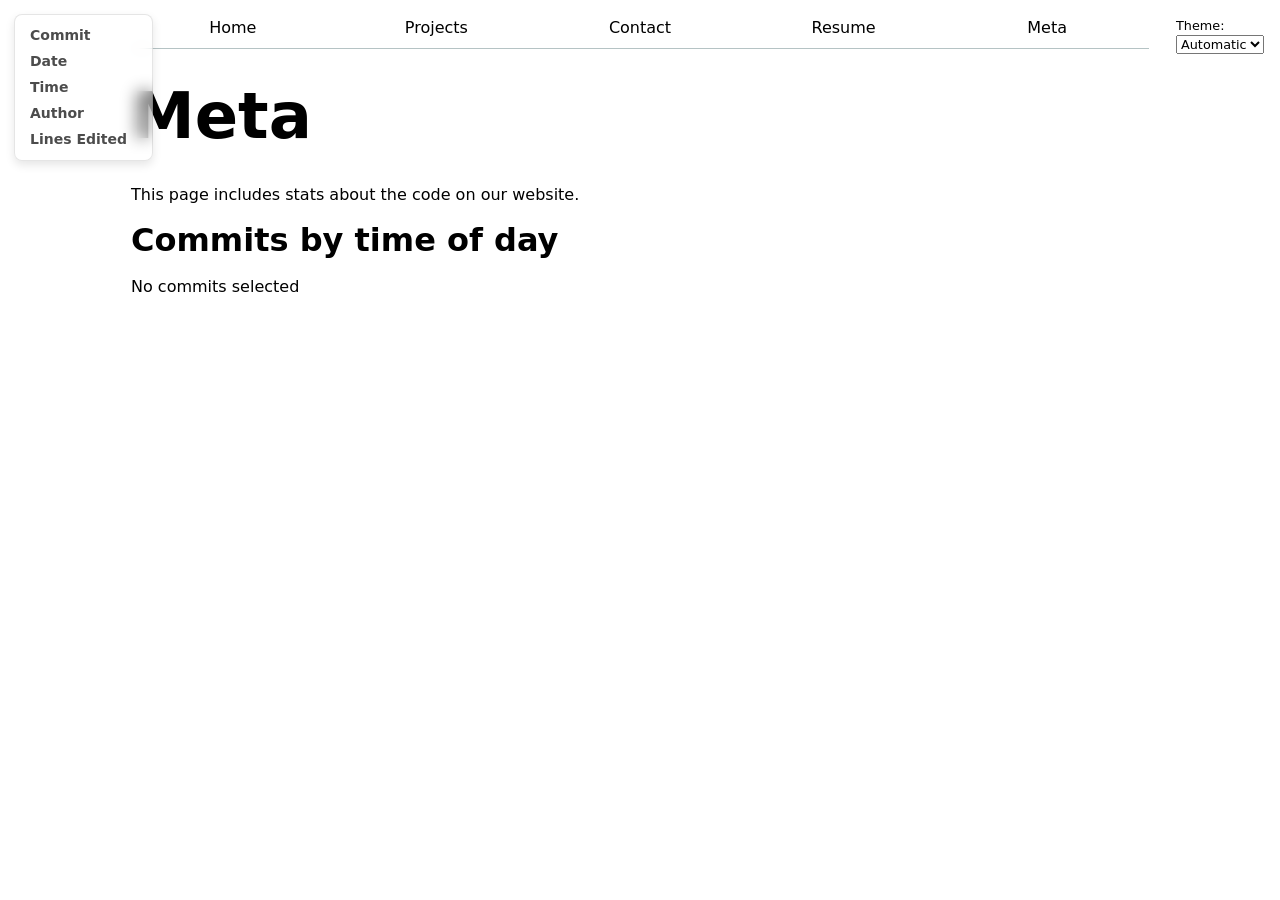
<file: meta/index.html>
<!DOCTYPE html>
<html lang="en">
<head>
    <meta charset="UTF-8">
    <meta name="viewport" content="width=device-width, initial-scale=1.0">
    <title>Projects Index</title>
    <link rel="stylesheet" href="../style.css">
    <script src="../global.js" type="module"></script>
    <script src="main.js" type="module"></script>
    <script src="https://d3js.org/d3.v7.min.js"></script>
</head>
<body>
    <h1>Meta</h1>
    
    <p>This page includes stats about the code on our website.</p>
    <div id="stats"></div>

    <h2>Commits by time of day</h2>
    <div id="chart"></div>
    
    <dl id="commit-tooltip" class="info tooltip">
        <dt>Commit</dt>
        <dd>
          <a href="" id="commit-link" target="_blank"></a>
        </dd>
      
        <dt>Date</dt>
        <dd id="commit-date"></dd>
      
        <dt>Time</dt>
        <dd id="commit-time"></dd>
      
        <dt>Author</dt>
        <dd id="commit-author"></dd>
      
        <dt>Lines Edited</dt>
        <dd id="commit-lines"></dd>
      </dl>

      <p id="selection-count">No commits selected</p>
      <dl id="language-breakdown" class="stats"></dl>
</body>
</html>
</file>
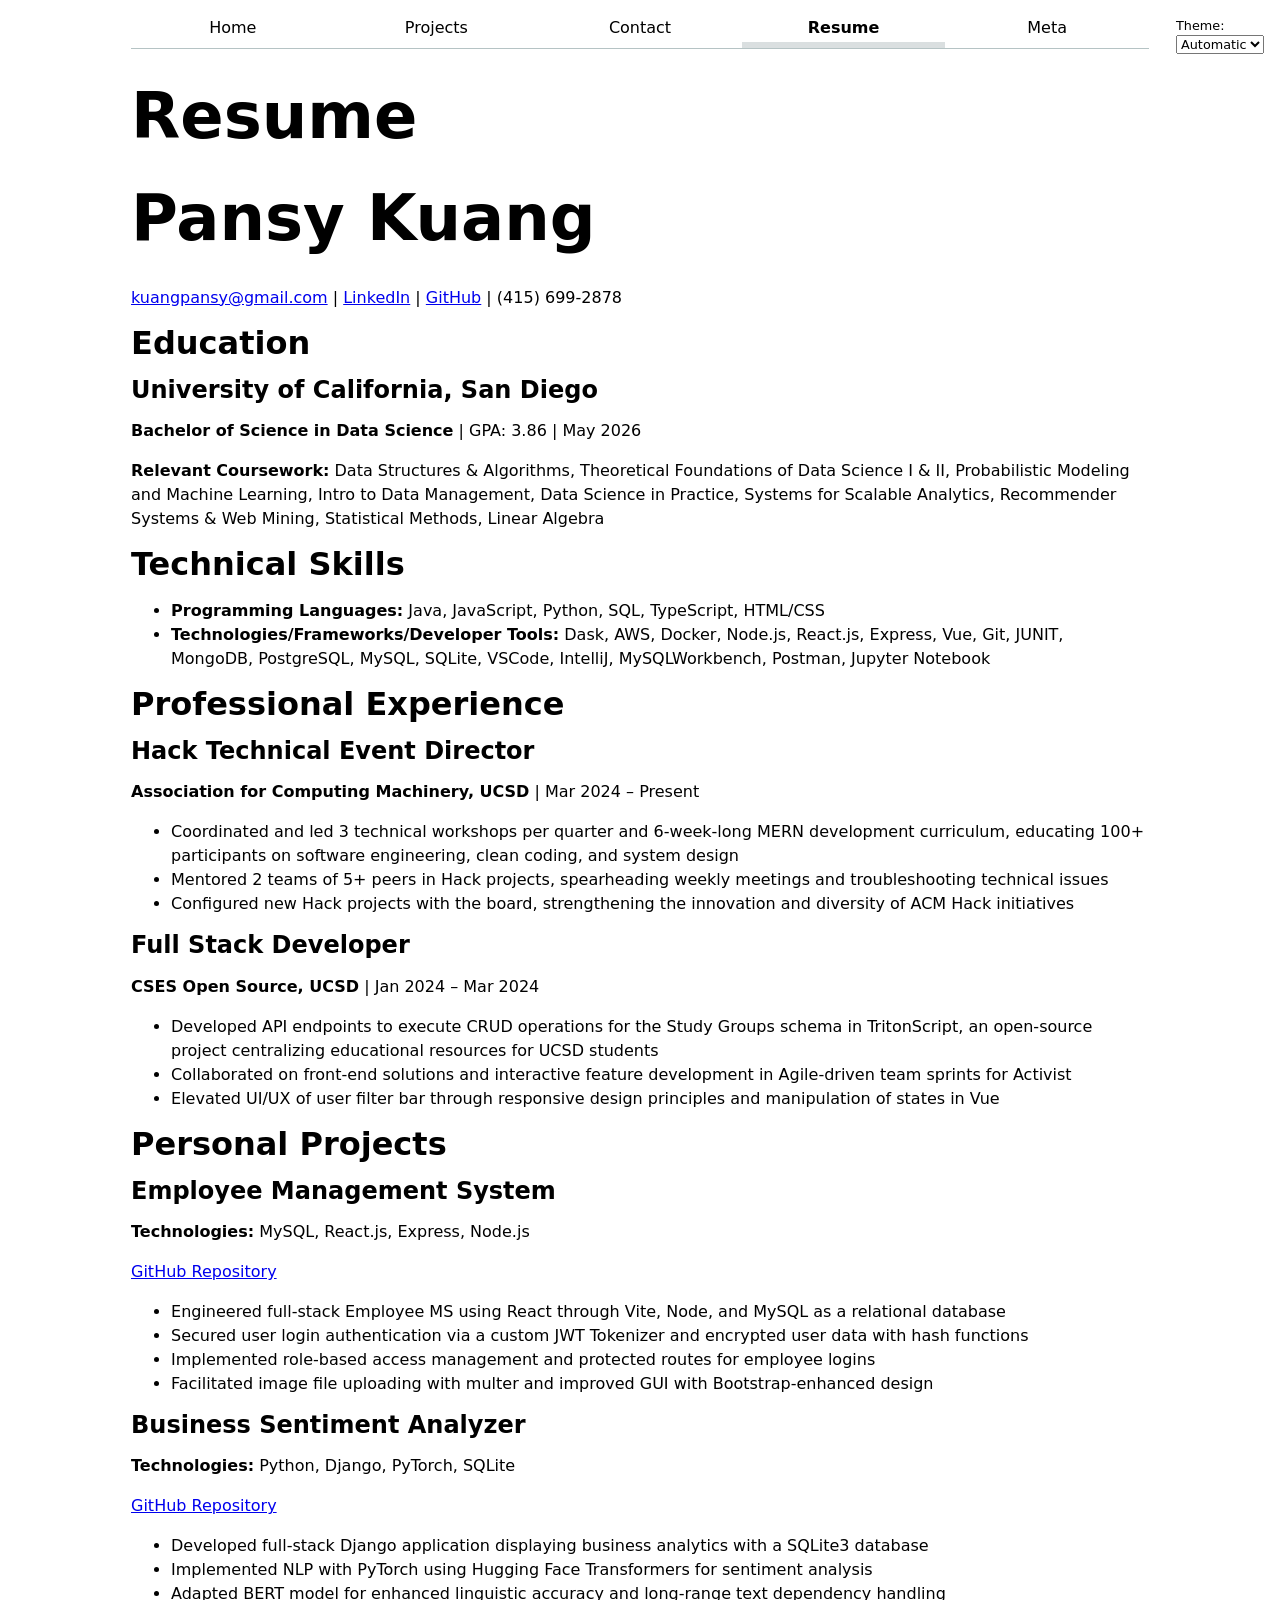
<file: resume.html>
<!DOCTYPE html>
<html lang="en">
<head>
    <meta charset="UTF-8">
    <meta name="viewport" content="width=device-width, initial-scale=1.0">
    <title>Pansy: Personal site and portfolio</title>
    <link rel="stylesheet" href="style.css">
    <script src="global.js" type="module"></script>
</head>
<body>
    <!-- <nav>
        <ul>
          <li><a href="index.html">Home</a></li>
          <li><a href="contact/index.html">Contact</a></li>
          <li><a href="projects/index.html">Projects</a></li>
          <li><a href="resume.html">Resume</a></li>
          <li><a href="https://github.com/pakuang" target="_blank">GitHub</a></li>
        </ul>
      </nav> -->
    <h1>Resume</h1>
    
        <h1>Pansy Kuang</h1>
        <p>
          <a href="mailto:kuangpansy@gmail.com">kuangpansy@gmail.com</a> |
          <a href="https://linkedin.com/in/pansykuang" target="_blank">LinkedIn</a> |
          <a href="https://github.com/pakuang" target="_blank">GitHub</a> |
          (415) 699-2878
        </p>
      
    
      
       
        <section>
          <header>
            <h2>Education</h2>
          </header>
          <article>
            <h3>University of California, San Diego</h3>
            <p><strong>Bachelor of Science in Data Science</strong> | GPA: 3.86 | <time datetime="2026-05">May 2026</time></p>
            <p><strong>Relevant Coursework:</strong> Data Structures & Algorithms, Theoretical Foundations of Data Science I & II, Probabilistic Modeling and Machine Learning, Intro to Data Management, Data Science in Practice, Systems for Scalable Analytics, Recommender Systems & Web Mining, Statistical Methods, Linear Algebra</p>
          </article>
        </section>
    
       
        <section>
          <header>
            <h2>Technical Skills</h2>
          </header>
          <article>
            <ul>
              <li><strong>Programming Languages:</strong> Java, JavaScript, Python, SQL, TypeScript, HTML/CSS</li>
              <li><strong>Technologies/Frameworks/Developer Tools:</strong> Dask, AWS, Docker, Node.js, React.js, Express, Vue, Git, JUNIT, MongoDB, PostgreSQL, MySQL, SQLite, VSCode, IntelliJ, MySQLWorkbench, Postman, Jupyter Notebook</li>
            </ul>
          </article>
        </section>
    
        <!-- Professional Experience Section -->
        <section>
          <header>
            <h2>Professional Experience</h2>
          </header>
          <article>
            <h3>Hack Technical Event Director</h3>
            <p><strong>Association for Computing Machinery, UCSD</strong> | <time datetime="2024-03">Mar 2024</time> – Present</p>
            <ul>
              <li>Coordinated and led 3 technical workshops per quarter and 6-week-long MERN development curriculum, educating 100+ participants on software engineering, clean coding, and system design</li>
              <li>Mentored 2 teams of 5+ peers in Hack projects, spearheading weekly meetings and troubleshooting technical issues</li>
              <li>Configured new Hack projects with the board, strengthening the innovation and diversity of ACM Hack initiatives</li>
            </ul>
          </article>
          <article>
            <h3>Full Stack Developer</h3>
            <p><strong>CSES Open Source, UCSD</strong> | <time datetime="2024-01">Jan 2024</time> – <time datetime="2024-03">Mar 2024</time></p>
            <ul>
              <li>Developed API endpoints to execute CRUD operations for the Study Groups schema in TritonScript, an open-source project centralizing educational resources for UCSD students</li>
              <li>Collaborated on front-end solutions and interactive feature development in Agile-driven team sprints for Activist</li>
              <li>Elevated UI/UX of user filter bar through responsive design principles and manipulation of states in Vue</li>
            </ul>
          </article>
        </section>
    
       
        <section>
          <header>
            <h2>Personal Projects</h2>
          </header>
          <article>
            <h3>Employee Management System</h3>
            <p><strong>Technologies:</strong> MySQL, React.js, Express, Node.js</p>
            <p><a href="https://github.com/pakuang/employeeMS" target="_blank">GitHub Repository</a></p>
            <ul>
              <li>Engineered full-stack Employee MS using React through Vite, Node, and MySQL as a relational database</li>
              <li>Secured user login authentication via a custom JWT Tokenizer and encrypted user data with hash functions</li>
              <li>Implemented role-based access management and protected routes for employee logins</li>
              <li>Facilitated image file uploading with multer and improved GUI with Bootstrap-enhanced design</li>
            </ul>
          </article>
          <article>
            <h3>Business Sentiment Analyzer</h3>
            <p><strong>Technologies:</strong> Python, Django, PyTorch, SQLite</p>
            <p><a href="https://github.com/pakuang/ReviewSentiment" target="_blank">GitHub Repository</a></p>
            <ul>
              <li>Developed full-stack Django application displaying business analytics with a SQLite3 database</li>
              <li>Implemented NLP with PyTorch using Hugging Face Transformers for sentiment analysis</li>
              <li>Adapted BERT model for enhanced linguistic accuracy and long-range text dependency handling</li>
            </ul>
          </article>
        </section>
      
</body>
</html>
</file>
<file: style.css>
:root {
  /* Feel free to tweak the values to any color you like */
  --color-accent: oklch(65% 50% 0);
}

/* Make the accent-color property inherit from our custom property */
html {
  accent-color: var(--color-accent);
}

body {
    /* Set line height to 1.5 times the font size
         and use the OS’s UI font as the website font
       */
    font: 100%/1.5 system-ui;
    max-width: 100ch;
    margin-inline: max(1em, (100% - 100ch) / 2);
  }

nav ul,
nav ul li {
  display: contents;
}

nav {
  --border-color: oklch(50% 10% 200 / 40%);
  display: flex;   
  margin-bottom: 10px; 
  border-bottom-width: 1px;
  border-bottom-style: solid;
  border-bottom-color: var(--border-color);
}

nav a {
  flex: 1;             
  text-align: center;   
  text-decoration: none;
  color: inherit;
  padding: 0.5em;      
}

nav a.current {
  font-weight: bold;
  border-bottom-width:0.4em;
  border-bottom-style: solid;
  border-bottom-color: oklch(80% 3% 200 / 0.5);
  padding-bottom: calc(0.5em - 0.4em);
}

nav a:hover {
  border-bottom-width: 0.4em;
  border-bottom-style: solid;
  border-bottom-color: var(--color-accent);
  padding-bottom: calc(0.5em - 0.4em);
  background-color: color-mix(in oklch, var(--color-accent), canvas 85%);
}

input,
textarea,
button, select {
  font: inherit;
}


form {
  display: grid;
  grid-template-columns: auto 1fr;
  gap:1em;
  margin: auto;
}

label{
  display: grid;
  grid-template-columns: subgrid;
  grid-column: 1/-1;
}

button {
  grid-column: 1 / -1;
}

.projects{
  display: grid;
  grid-template-columns: repeat(auto-fill, minmax(15em, 1fr));
  gap:1em;
}

.projects img {
  width: 100%; 
  height: auto; 
  max-height: 200px; 
  object-fit: cover; 
}


.projects article {
  display: grid;
  grid-template-rows: subgrid;
  grid-row: span 3;
  gap: 1em;
}

h2{
  margin: 0;
}

h1, h2, h3, h4, h5, h6 {
  line-height: 1.1; 
  text-wrap: balance;
  margin: 0.5em 0;
}


h1 {
  font-size: 400%;
}

h2 {
  font-size: 200%;
}

h3 {
  font-size: 150%;
}

h4 {
  font-size: 120%;
}

h5, h6 {
  font-size: 100%;
}

html {
  color-scheme: light dark;
}

.color-scheme {
  position: absolute;
  top: 1rem;
  right: 1rem;
  font-size: 80%;
  font-family: inherit;
}

#home-img{
  width: 200px; 
  height: auto;  
}

#profile-stats dl {
  display: grid;
  grid-template-columns: repeat(4, 1fr); 
  gap: 10px;
  text-align: center;
  margin-top: 20px;
}

#profile-stats dt {
  font-weight: bold;
  grid-row: 1; 
}

#profile-stats dd {
  grid-row: 2; 
  margin: 0;
  font-size: 1.2em;
  color: #333;
}

/*lab 5*/
#projects-pie-plot {
  max-width: 20em;
  margin-block: 2em;

  overflow: visible;
}

.container {
  display: flex;
  align-items: center; 
  justify-content: center; 
  gap: 20px; 
  max-width: 800px; 
  margin: auto; 
}

#projects-pie-plot {
  flex-shrink: 0; 
  width: 250px;
  height: 250px;
}

.legend {
  display: grid;
  grid-template-columns: repeat(auto-fill, minmax(9em, 1fr)); 
  gap: 10px; 
  flex: 1; 
  border: 1px solid #ccc;
  padding: 10px;
}

.legend li {
  display: flex;
  align-items: center; 
  list-style: none;
  gap: 4px;
}

.legend .swatch {
  width: 14px;
  height: 14px;
  aspect-ratio: 1 / 1;
  background-color: var(--color);
  border-radius: 50%;
  display: inline-block;
}

&:has(path:hover) {
  path:not(:hover) {
    opacity: 0.5;
  }
}

path {
  transition: 300ms;
}

.selected {
  --color: oklch(60% 45% 0) !important; 

  &:is(path) {
      fill: var(--color) !important; 
  }
}

path {
  cursor: pointer; 
}

.legend li {
  cursor: pointer;
}

/*lab 6*/
.stats {
  display: grid;
  grid-template-columns: auto 1fr;
  gap: 10px;
  text-align: left;
  margin-top: 20px;
}

.stats dt {
  font-weight: bold;
  grid-row: 1;
}

.stats dd {
  grid-row: 2;
  margin: 0;
  font-size: 1.2em;
  color: #333;
}

.gridlines line {
  stroke: #ccc;       /* Light gray for subtlety */
  stroke-opacity: 0.5; /* Slightly transparent */
  shape-rendering: crispEdges; /* Prevents blurriness */
}

.gridlines path {
  display: none; /* Hide the axis line */
}

dl.info {
  display: grid;
  grid-template-columns: auto 1fr;
  gap: 5px 10px;
  margin: 0;
  transition-duration: 500ms;
  transition-property: opacity, visibility;
}

dl.info dt {
  font-weight: bold;
  opacity: 0.7;
}

dl.info dd {
  margin: 0;
}

dl.info[hidden]:not(:hover, :focus-within) {
  opacity: 0;
  visibility: hidden;
}

#commit-tooltip {
  position: fixed;
  top: 1em;
  left: 1em;
  background-color: rgba(255, 255, 255, 0.5); 
  box-shadow: 0px 4px 10px rgba(0, 0, 0, 0.1); 
  border-radius: 8px; 
  backdrop-filter: blur(8px); 
  padding: 10px 15px; 
  font-size: 14px;
  max-width: 250px; 
  border: 1px solid rgba(0, 0, 0, 0.1); 
}

circle {
  transition: 200ms;
  transform-origin: center;
  transform-box: fill-box;
}

circle:hover {
  transform: scale(1.5);
}


.tooltip dt {
  font-weight: bold;
  opacity: 0.7; 
}

.tooltip dd {
  margin: 0 0 5px 0;
  font-weight: normal;
}

@keyframes marching-ants {
  to {
    stroke-dashoffset: -8; /* 5 + 3 */
  }
}

.selection {
  fill-opacity: 0.1;
  stroke: black;
  stroke-opacity: 0.7;
  stroke-dasharray: 5 3;
  animation: marching-ants 2s linear infinite;
}

circle.selected {
  fill: #ff6b6b;
}

.stats {
  display: grid;
  grid-template-columns: repeat(3, 1fr); /* Ensures equal spacing */
  gap: 10px; /* Adjust spacing */
  text-align: center;
}
</file>
